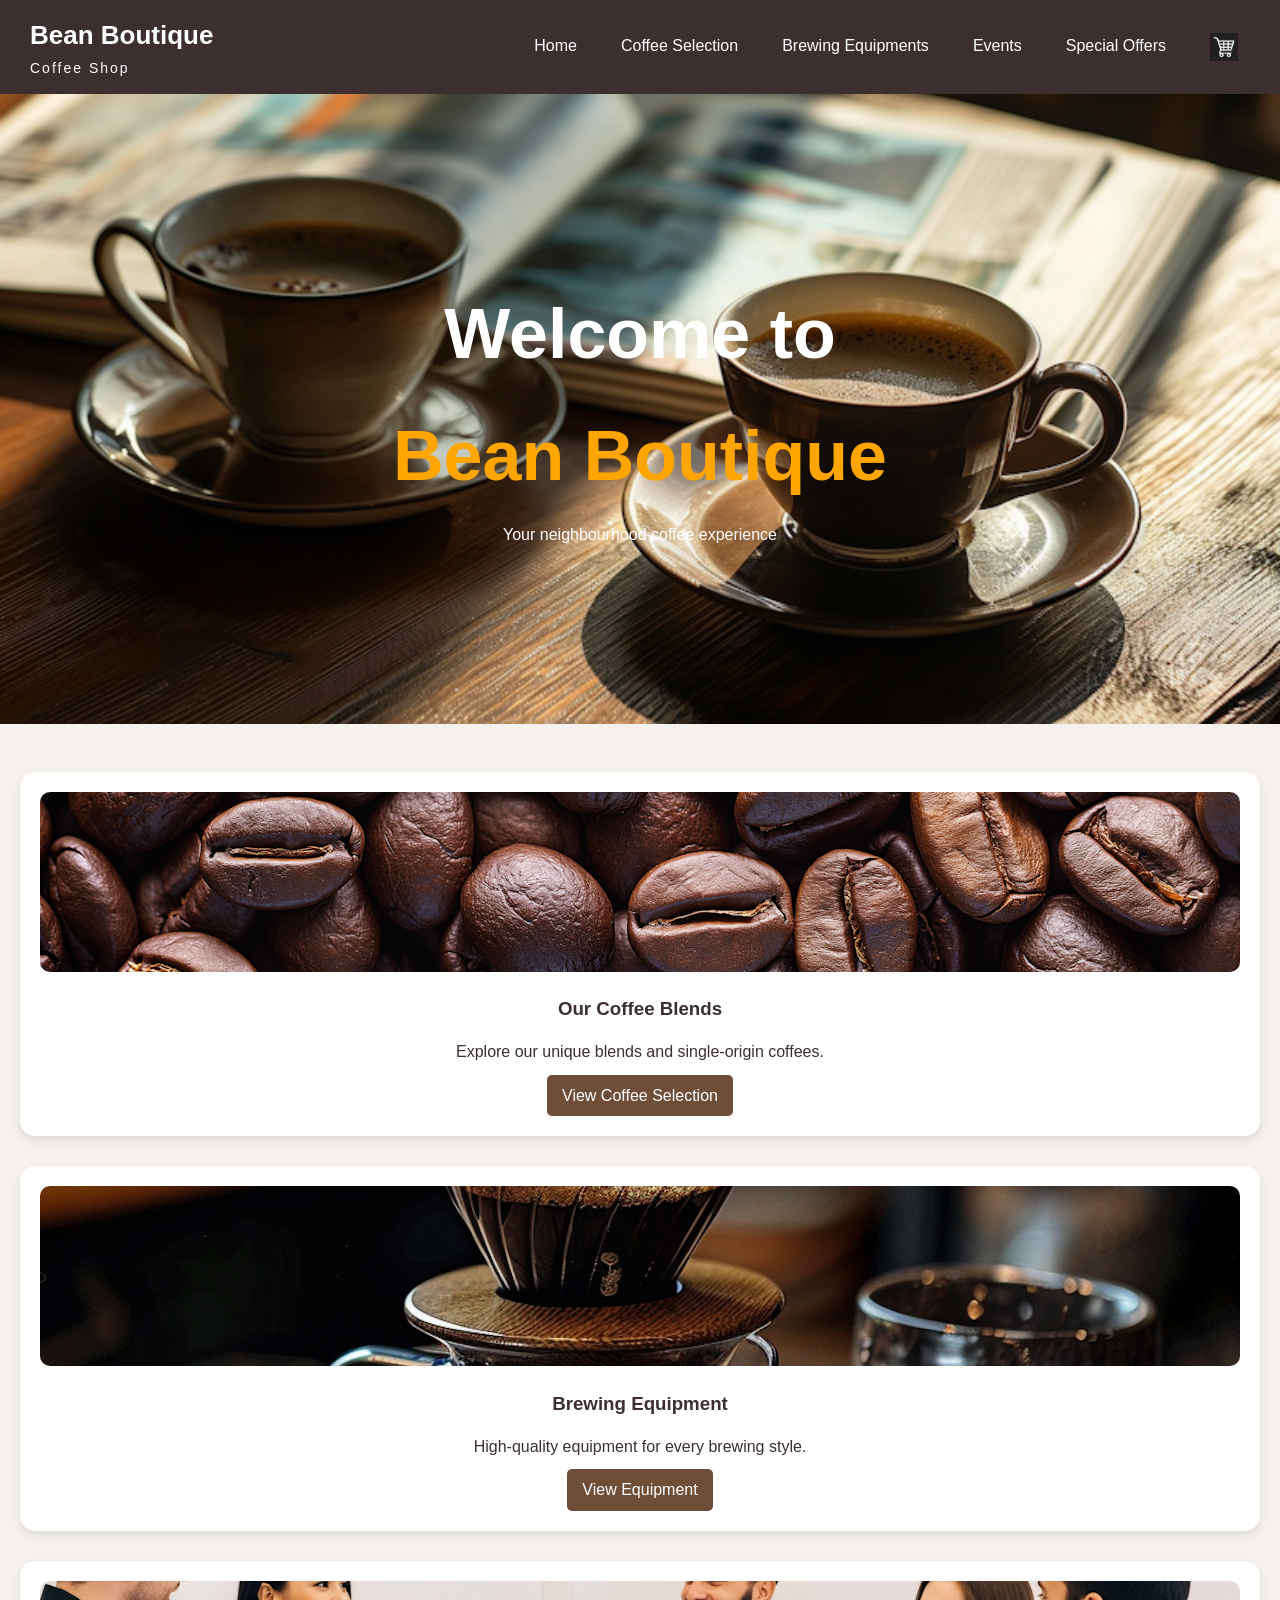
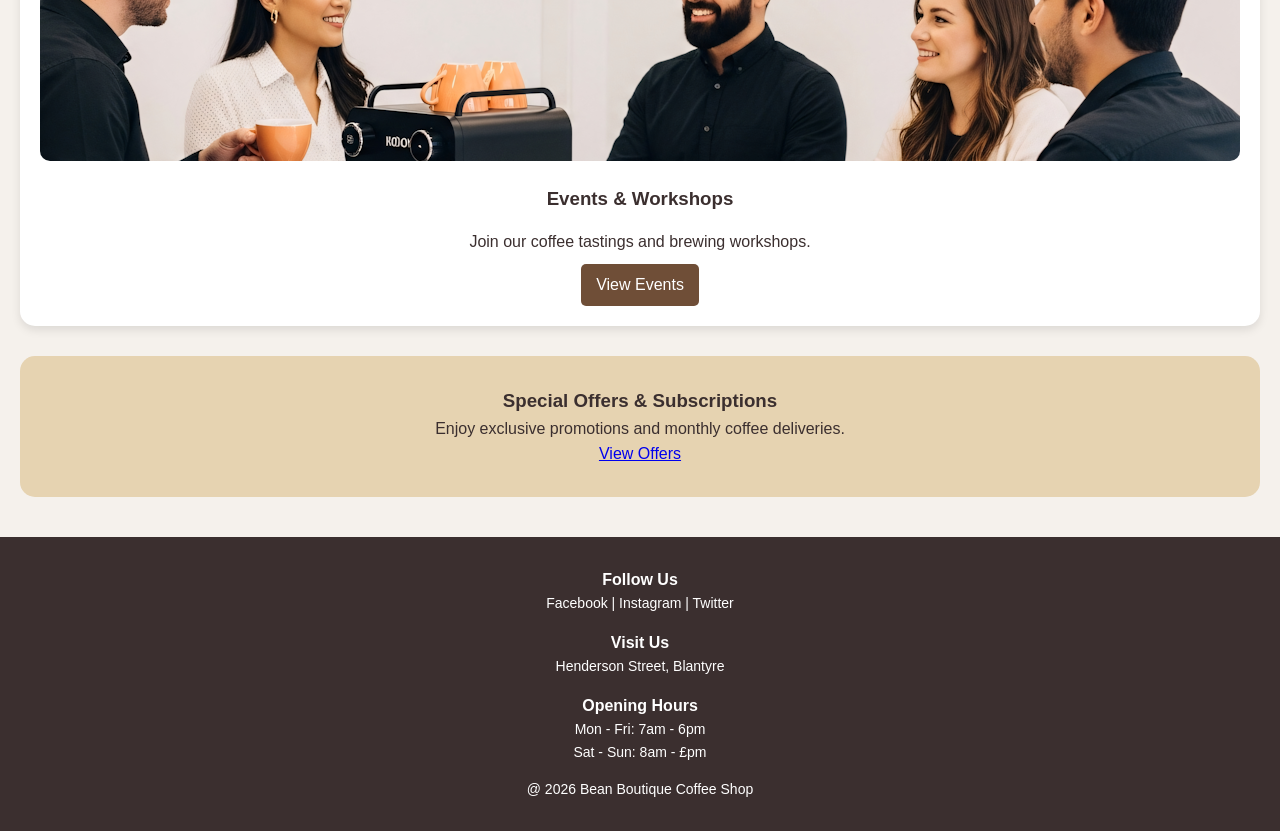
<file: index.html>
<!DOCTYPE html>
<html lang="en">
<head>
  <meta charset="UTF-8">
  <meta name="viewport" content="width=device-width, initial-scale=1.0">
  <title>Bean Boutique Coffee Shop</title>
  <link rel="stylesheet" href="style.css">
</head>
<body>

  <header>
    <div class="logo">
      <h1>Bean Boutique</h1>
      <p>Coffee Shop</p>
    </div>

    <nav>
      <ul>
        <li><a href="index.html">Home</a></li>
        <li><a href="coffee.html">Coffee Selection</a></li>
        <li><a href="equipment.html">Brewing Equipments</a></li>
        <li><a href="events.html">Events</a></li>
        <li><a href="offers.html">Special Offers</a></li>
        <li><a href="cart.html">
          <img src="d5.png" alt="Shopping cart" class="cart-icon">
        </a>
        </li>
      </ul>
    </nav>
  </header>

  <!-- hero section/slideshow -->
  <section class="hero">
    <img src="morning-coffee.png" alt="Freshly brewed coffee">
      <div class="hero-text">
        <h2>Welcome to</h2>
        <h2 class="bean">Bean Boutique</h2>
        <p>Your neighbourhood coffee experience</p>
      </div>
  </section>

  <!-- Modal Popup(Discount signup) -->
   <div class="modal" id="discountModal">
    <div class="modal-content">
      <span class="close-btn">&times;</span>
      <h3>Special Offer</h3>
      <p>Enjoy 10% OFF your first order at Bean Boutique.</p>
    </div>
   </div>

   <!-- ==== Main Content Sections ==== -->
    <main>

      <!-- Coffee Blends -->
       <section class="features">
        <img src="close-up.png" alt="Coffee Blends">
        <h3>Our Coffee Blends</h3>
        <p>Explore our unique blends and single-origin coffees.</p>
        <a href="coffee.html">View Coffee Selection</a>
       </section>

       <!-- Brewing Equipment -->
        <section class="features">
          <img src="artisan-coffee.png" alt="Brewing Equipment">
          <h3>Brewing Equipment</h3>
          <p>High-quality equipment for every brewing style.</p>
          <a href="equipment.html">View Equipment</a>
        </section>

        <!-- Events & Workshops -->
         <section class="features">
          <img src="coffee-break.png" alt="Coffee workshop">
          <h3>Events & Workshops</h3>
          <p>Join our coffee tastings and brewing workshops.</p>
          <a href="events.html">View Events</a>
         </section>

         <!-- Special Offers -->
          <section class="offers">
            <h3>Special Offers & Subscriptions</h3>
            <p>Enjoy exclusive promotions and monthly coffee deliveries.</p>
            <a href="offers.html">View Offers</a>
          </section>
    </main>

    <!-- ==== Footer ==== -->
     <footer>
      <section class="footer-section">
        <h4>Follow Us</h4>
        <p>Facebook | Instagram | Twitter </p>
      </section>

      <section class="footer-section">
        <h4>Visit Us</h4>
        <p>Henderson Street, Blantyre</p>
      </section>

      <section class="footer-section">
        <h4>Opening Hours</h4>
        <p>Mon - Fri: 7am - 6pm</p>
        <p>Sat - Sun: 8am - £pm</p>
      </section>

      <p class="copyright">@ 2026 Bean Boutique Coffee Shop</p>
     </footer>

     <script>
      document.addEventListener("DOMContentLoaded", function() {

        const modal = document.getElementById("discountModal");
        const closeBtn = document.querySelector(".close-btn");

        // After three seconds, show modal ONLY if it has never been shown before
        if (!
          sessionStorage.getItem("modalShown")) {
            setTimeout(function() {
              modal.style.display = "flex";
            }, 3000);
          }

        // Close modal and remember the user has seen it
        function closeModal() {
          modal.style.display = "none";
          sessionStorage.setItem("modalShown", "true");
        }
        closeBtn.addEventListener("click", closeModal);

        modal.addEventListener("click", function(e){
          if (e.target === modal) {
            closeModal();
          }
        });

      });
     </script>
</body>

</html>
</file>
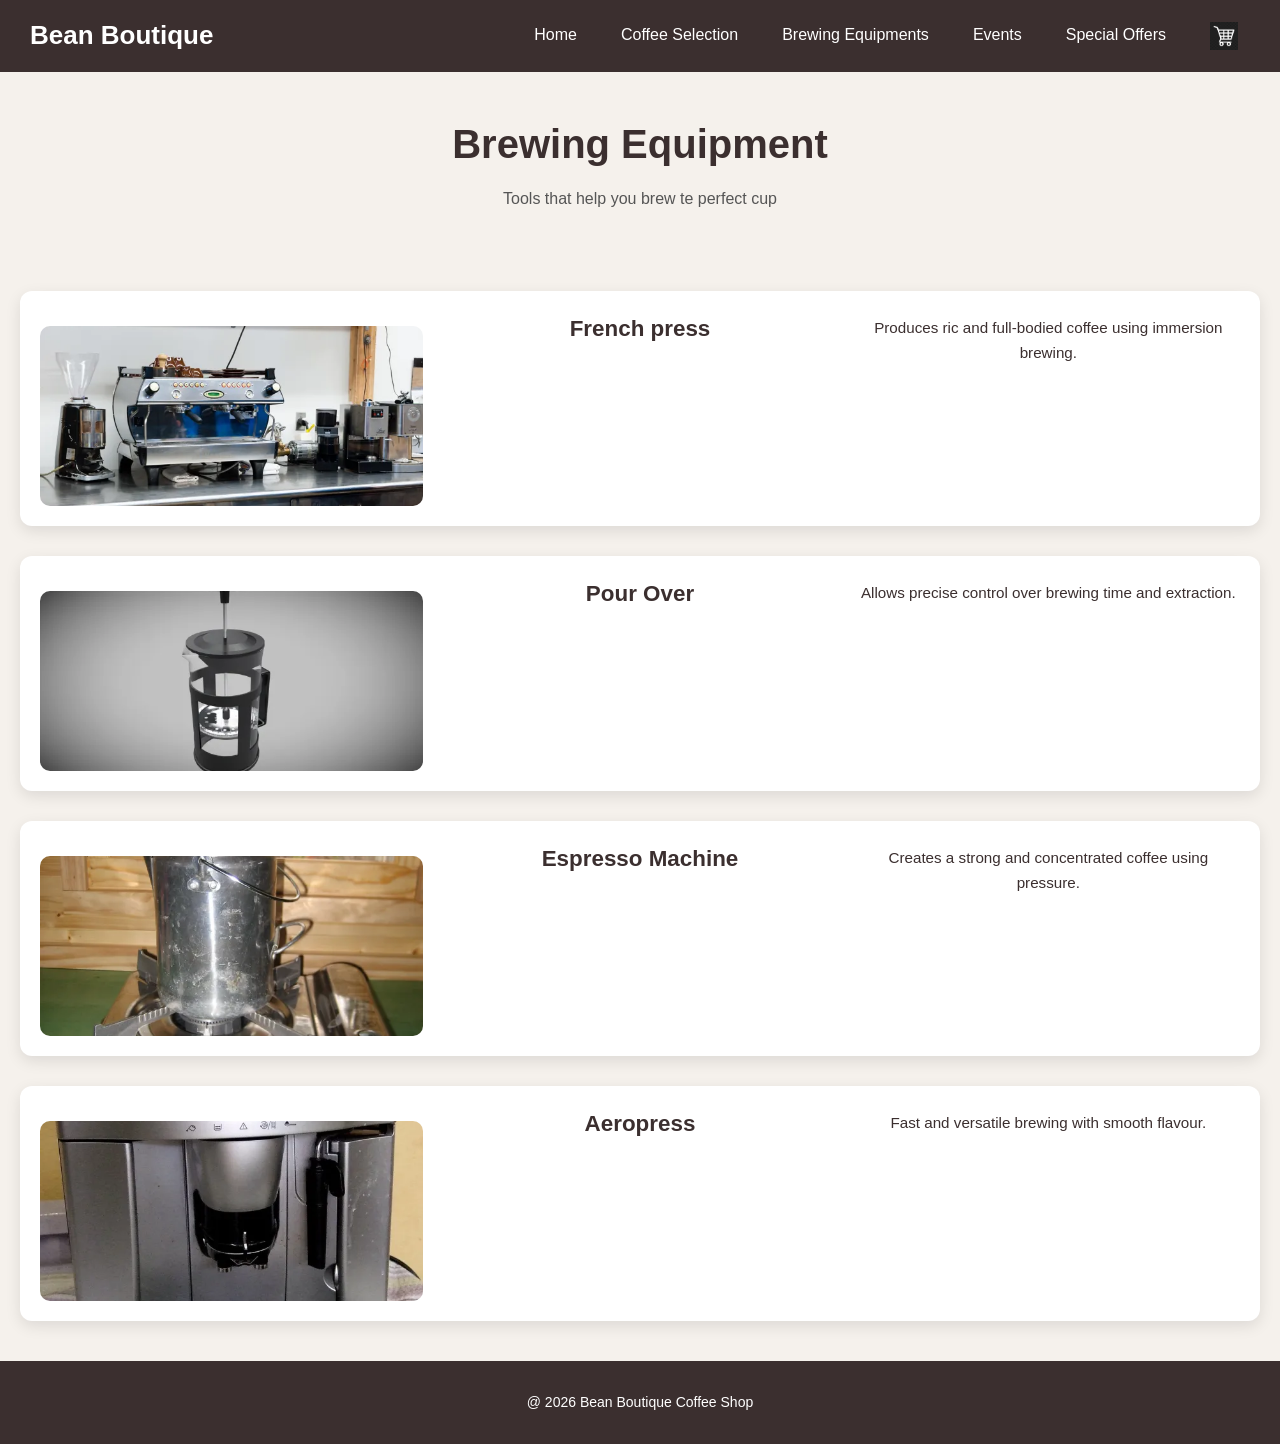
<file: equipment.html>
<!DOCTYPE html>
<html lang="en">
<head>
  <meta charset="UTF-8">
  <meta name="viewport" content="width=device-width, initial-scale=1.0">
  <title>Brewing Equipment | Bean Boutique</title>
  <link rel="stylesheet" href="style.css">
</head>
<body>

  <!-- === Header === -->
   <header>
    <div class="logo">
      <h1>Bean Boutique</h1>
    </div>

    <nav>
      <ul>
        <li><a href="index.html">Home</a></li>
        <li><a href="coffee.html">Coffee Selection</a></li>
        <li><a href="equipment.html">Brewing Equipments</a></li>
        <li><a href="events.html">Events</a></li>
        <li><a href="offers.html">Special Offers</a></li>
        <li><a href="cart.html">
          <img src="d5.png" alt="Shopping cart" class="cart-icon">
        </a>
        </li>
      </ul>
    </nav>
   </header>

   <!-- === Page Title === -->
    <section class="page-title">
      <h2>Brewing Equipment</h2>
      <p>Tools that help you brew te perfect cup</p>
    </section>

    <!-- === Equipment Grid === -->
     <main class="coffee-grid">
      <div class="coffee-card">
        <img src="d1.webp" alt="French press coffee maker">
        <h3>French press</h3>
        <p>Produces ric and full-bodied coffee using immersion brewing.</p>
      </div>

      <div class="coffee-card">
        <img src="d2.webp" alt="Pour over coffee dripper">
        <h3>Pour Over</h3>
        <p>Allows precise control over brewing time and extraction.</p>
      </div>

      <div class="coffee-card">
        <img src="d3.webp" alt="Espresso machine">
        <h3>Espresso Machine</h3>
        <p>Creates a strong and concentrated coffee using pressure.</p>
      </div>

      <div class="coffee-card">
        <img src="d4.webp" alt="Aeropress coffee maker">
        <h3>Aeropress</h3>
        <p>Fast and versatile brewing with smooth flavour.</p>
      </div>    
    </main>

    <footer>
      <p>@ 2026 Bean Boutique Coffee Shop</p>
     </footer>
  
</body>

</html>
</file>
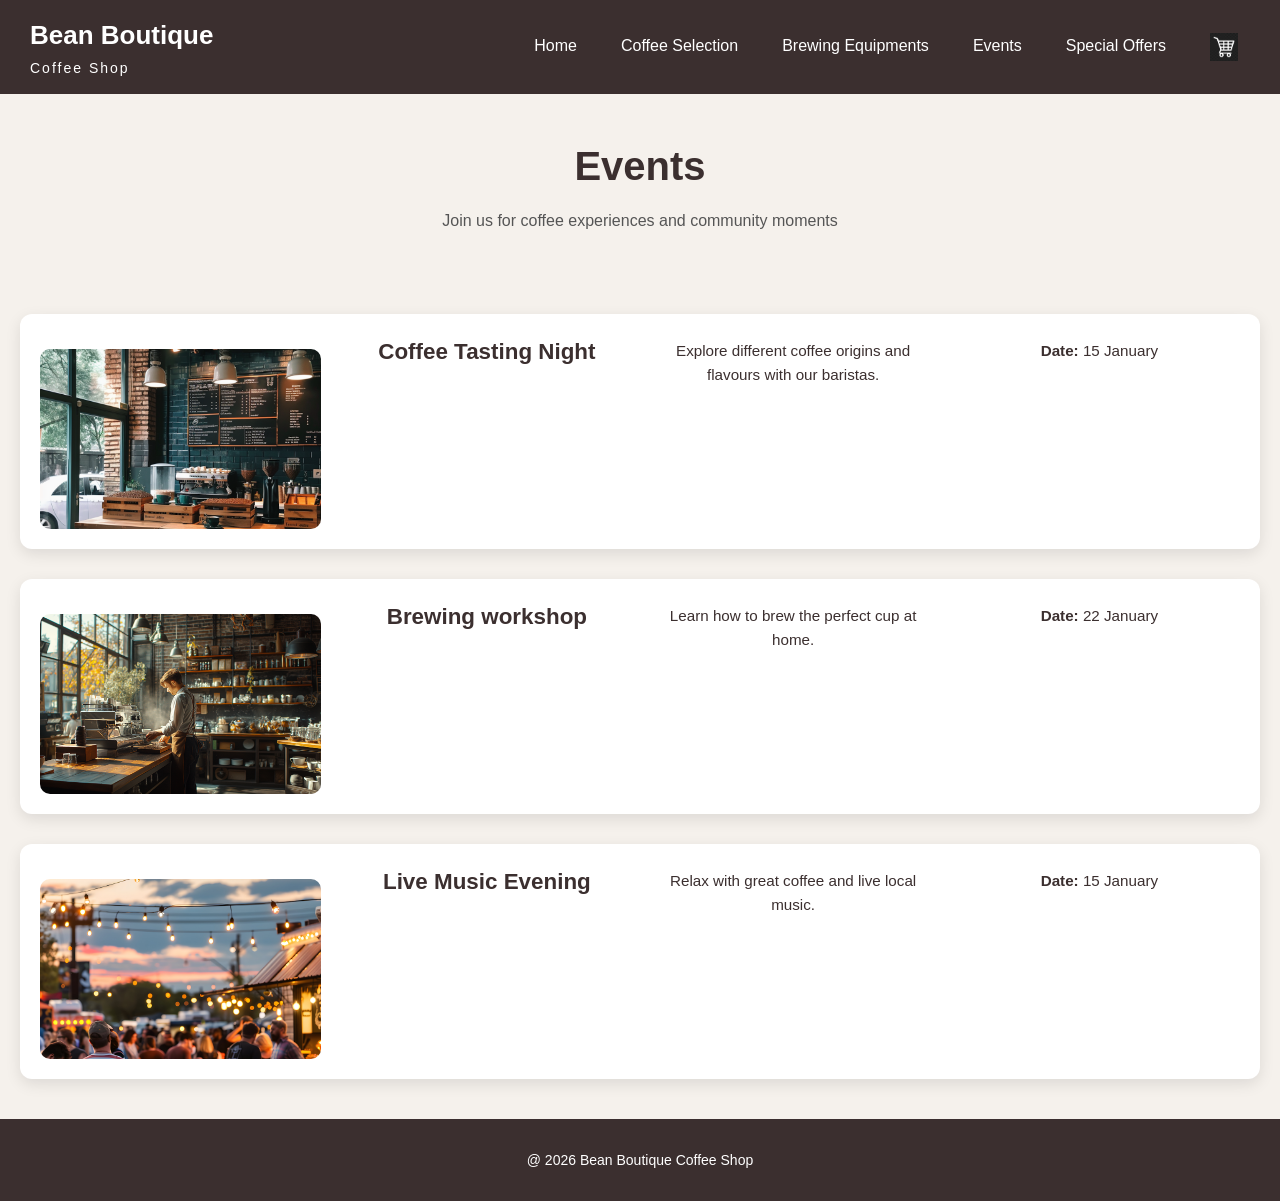
<file: events.html>
<!DOCTYPE html>
<html lang="en">
<head>
  <meta charset="UTF-8">
  <meta name="viewport" content="width=device-width, initial-scale=1.0">
  <title>Events</title>
  <link rel="stylesheet" href="style.css">
</head>
<body>

  <header>
    <div class="logo">
      <h1>Bean Boutique</h1>
      <p>Coffee Shop</p>
    </div>

    <nav>
      <ul>
        <li><a href="index.html">Home</a></li>
        <li><a href="coffee.html">Coffee Selection</a></li>
        <li><a href="equipment.html">Brewing Equipments</a></li>
        <li><a href="events.html">Events</a></li>
        <li><a href="offers.html">Special Offers</a></li>
        <li><a href="cart.html">
          <img src="d5.png" alt="Shopping cart" class="cart-icon">
        </a>
        </li>
      </ul>
    </nav>
  </header>

  <!-- === Page title === -->
   <section class="page-title">
    <h2>Events</h2>
    <p>Join us for coffee experiences and community moments</p>
   </section>

   <!-- === Events content === -->
    <main class="coffee-grid">
      <div class="coffee-card">
        <img src="cozy-rustic.png" alt="coffee tasting event">
        <h3>Coffee Tasting Night</h3>
        <p>Explore different coffee origins and flavours with our baristas.</p>
        <p><strong>Date:</strong> 15 January</p>
      </div>

      <div class="coffee-card">
        <img src="barista-work.png" alt="Brewing workshop">
        <h3>Brewing workshop</h3>
        <p>Learn how to brew the perfect cup at home.</p>
        <p><strong>Date:</strong> 22 January</p>
      </div>

      <div class="coffee-card">
        <img src="sunset-market.png" alt="Live music event">
        <h3>Live Music Evening</h3>
        <p>Relax with great coffee and live local music.</p>
        <p><strong>Date:</strong> 15 January</p>
      </div>
    </main>

    <footer>
      <p>@ 2026 Bean Boutique Coffee Shop</p>
     </footer>
  
</body>

</html>
</file>
<file: style.css>
/* ==== Reset & Base Styles ==== */
* {
  margin: 0;
  padding: 0;
  box-sizing: border-box;
  font-family: Arial, Helvetica, sans-serif;
}

body {
  background-color: #f5f1ec;
  color: #3b2f2f;
  line-height: 1.6;
}

/* ==== Header & Navigation ==== */
header {
  background-color: #3b2f2f;
  color: #fff;
  padding: 15px 30px;
  display: flex;
  justify-content: space-between;
  align-items: center;
}

.logo h1 {
  font-size: 26px;
}

.logo p {
  font-size: 14px;
  letter-spacing: 2px;
}

nav ul {
  list-style: none;
  display: flex;
}

nav ul li {
  margin-left: 20px;
}

nav ul li a {
  color: #fff;
  text-decoration: none;
  padding: 8px 12px;
  transition: background 0.3s;
}

nav ul li a:hover {
  background-color: #6f4e37;
  border-radius: 5px;
}

.cart-icon {
  width: 28px;
  height: 28px;
  vertical-align: middle;
}

.cart {
  text-align: center;
  padding: 40px;
}

.cart-item {
  display: flex;
  align-items: center;
  gap: 15px;
  margin-bottom: 10px;
}

.cart-img {
  width: 60px;
  height: auto;
  border-radius: 5px;
}

.btn {
  display: inline-block;
  margin-top: 15px;
  padding: 10px 20px;
  background-color: #6f4e37;
  color: #fff;
  text-decoration: none;
  border-radius: 5px;
}

nav ul li a:hover .cart-icon {
  opacity: 0.7;
}
/* ==== Hero section ==== */
.hero {
  position: relative;
}

.hero img {
  width: 100%;
  height: 70vh;
  object-fit: cover;
}

.hero-text {
  position: absolute;
  top: 50%;
  left: 50%;
  transform: translate(-50%, -50%);
  color: #fff;
  padding: 25px;
  text-align: center;
  border-radius: 10px;
}

.hero-text h2 {
  font-size: 70px;
  margin-bottom: 10px;
}

.bean{
    color: orange;
}

/* ==== Modal popup ==== */
.modal {
  display: none;    /*hidden by default */
  position: fixed;
  left: 0;
  top: 0;
  width: 100%;
  height: 100%;
  background: rgba(0, 0, 0, 0.6);
  justify-content: center;
  align-items: center;
  z-index: 1000;
}

.modal-content {
  background: #fff;
  width: 90%;
  max-width: 400px;
  padding: 20px;
  border-radius: 8px;
  position: relative;
  text-align: center;
}

.close-btn {
  position: absolute;
  top: 10px;
  right: 15px;
  cursor: pointer;
  font-size: 22px;
}

/* ==== Main Sections ==== */
main {
  padding: 40px 20px;
  display: grid;
  grid-template-columns: repeat(auto-fit, minmax(250px 1fr));
  gap: 30px;
}

.features {
  background-color: #fff;
  padding: 20px;
  border-radius: 15px;
  box-shadow: 0 4px 10px rgba(0, 0, 0, 0.1);
  text-align: center;
  transition: transform 0.3s;
}

.features:hover {
  transform: translateY(-5px);
}

.features img {
  width: 100%;
  height: 180px;
  object-fit: cover;
  border-radius: 10px;
}

.features h3 {
  margin: 15px 0;
}

.features a {
  display: inline-block;
  margin-top: 10px;
  text-decoration: none;
  color: #fff;
  background-color: #6f4e37;
  padding: 8px 15px;
  border-radius: 5px;
}

.features a:hover {
  background-color: #3b2f2f;
}

/* === Offers Section === */
.offers {
  grid-column: 1 / -1;
  background-color: #e6d3b1;
  padding: 30px;
  border-radius: 15px;
  text-align: center;
}

/* === Footer === */
footer {
  background-color: #3b2f2f;
  color: #fff;
  padding: 30px 20px;
  text-align: center;
}

.footer-section {
  margin-bottom: 15px;
}

footer p {
  font-size: 14px;
} 

/* ==== Coffee Selection Page ==== */
.page-title {
  text-align: center;
  padding: 40px 20px;
}

.page-title h2 {
  font-size: 2.5rem;
  margin-bottom: 10px;
}

.page-title p{
  color: #555;
}

/* Search bar */
.search-section {
  text-align: center;
  margin-bottom: 30px;
}

.search-section input {
  width: 60%;
  max-width: 400px;
  padding: 12px;
  border: 1px solid #ccc;
  border-radius: 25px;
  font-size: 1rem;
}

/* Coffee Card */
.coffee-card {
  display: grid;
  grid-template-columns: repeat(auto-fit, minmax(250px, 1fr));
  gap: 25px;
  padding: 0 40px 60px;
}

/* Coffee Card */
.coffee-card {
  background: #fff;
  border-radius: 12px;
  box-shadow: 0 5px 15px rgba(0, 0, 0, 0.1);
  text-align: center;
  padding: 20px;
  transition: transform 0.3s ease, box-shadow 0.3s ease;
}

.coffee-card:hover {
  transform: translateY(-8px);
  box-shadow: 0 10px 25px rgba(0, 0, 0, 0.15);
}

.coffee-card img {
  width: 100%;
  height: 180px;
  object-fit: cover;
  border-radius: 10px;
  margin-top: 15px;
}

.coffee-card h3 {
  font-size: 1.4rem;
  margin-bottom: 10px;
}

.coffee-card p {
  font-size: 0.95rem;
  margin: 5px 0;
}

/* Button */
.coffee-card button {
  margin-top: 15px;
  padding: 10px 20px;
  border: none;
  border-radius: 20px;
  background-color: #6f4e37;
  color: #fff;
  font-size: 0.95rem;
  cursor: pointer;
  transition: background 0.3s ease;
}

.coffee-card button:hover {
  background-color: #56392d;
}


/* ==== Responsive Design ==== */
@media (max-width: 768px) {
  header {
    flex-direction: column;
    text-align: center;
  }

  nav ul {
    flex-direction: column;
    margin-top: 15px;
  }

  nav ul li {
    margin: 10px 0;
  }

  .hero img {
    height: 50vh;
  }

  .hero-text {
    width: 90%;
    padding: 0 10px;
  }

  .hero-text h2 {
    font-size: 2.2rem;
    line-height: 1.2;
  } 

  .hero-text p {
    font-size: 1rem;
    margin-top: 10px;
  }

  .search-section input {
    width: 80%;
  }

  .coffee-grid {
    padding: 0 20px 40px;
  }
}
</file>
